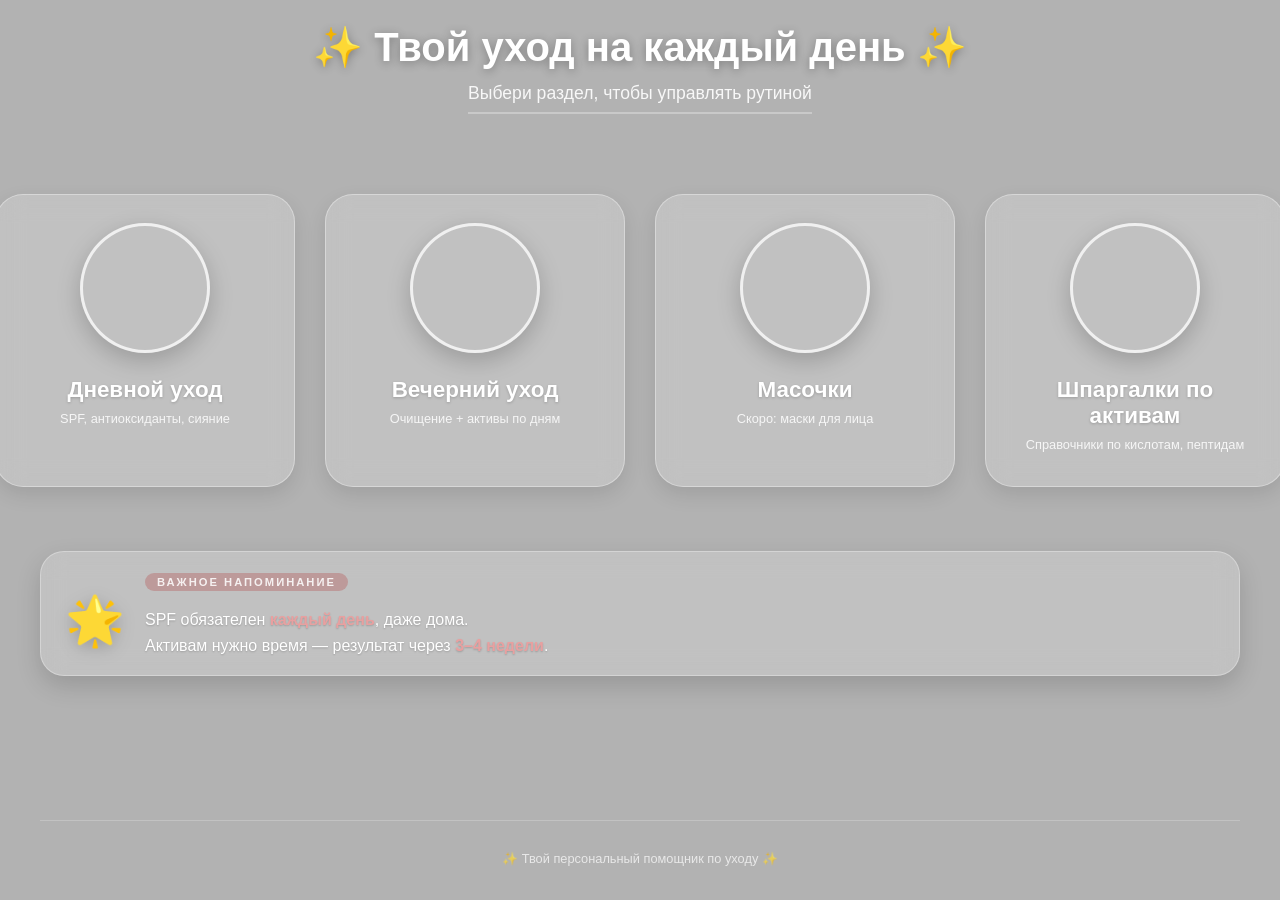
<file: index.html>
<!DOCTYPE html>
<html lang="ru">
<head>
    <meta charset="UTF-8">
    <meta name="viewport" content="width=device-width, initial-scale=1.0, viewport-fit=cover">
    <title>Главная | Твой уход за кожей</title>
    <style>
        * {
            margin: 0;
            padding: 0;
            box-sizing: border-box;
        }

        body {
            font-family: -apple-system, BlinkMacSystemFont, 'Segoe UI', Roboto, 'Helvetica Neue', sans-serif;
            min-height: 100vh;
            padding: 24px 20px;
            
            background-image: url('https://images.unsplash.com/photo-1670201202802-5ec2423282ff?q=80&w=1823&auto=format&fit=crop&ixlib=rb-4.1.0&ixid=M3wxMjA3fDB8MHxwaG90by1wYWdlfHx8fGVufDB8fHx8fA%3D%3D');
            background-size: cover;
            background-position: center;
            background-attachment: fixed;
            background-repeat: no-repeat;
            background-color: rgba(0, 0, 0, 0.3);
            background-blend-mode: overlay;
        }

        .container {
            max-width: 1200px;
            margin: 0 auto;
            min-height: calc(100vh - 48px);
            display: flex;
            flex-direction: column;
        }

        .header {
            text-align: center;
            margin-bottom: 40px;
            animation: fadeInDown 0.6s ease;
        }

        .header h1 {
            font-size: clamp(1.8rem, 6vw, 2.5rem);
            color: white;
            margin-bottom: 12px;
            text-shadow: 0 2px 10px rgba(0, 0, 0, 0.3);
        }

        /* Анимация для звёздочки в заголовке */
        .header h1 .star {
            display: inline-block;
            animation: gentleTwinkle 3s ease-in-out infinite;
        }

        .subtitle {
            color: rgba(255, 255, 255, 0.9);
            font-size: clamp(0.9rem, 4vw, 1.1rem);
            border-bottom: 2px solid rgba(255, 255, 255, 0.3);
            display: inline-block;
            padding-bottom: 8px;
        }

        .dashboard-grid {
            display: grid;
            gap: 24px;
            margin: 40px 0 32px;
        }

        @media (min-width: 1025px) {
            .dashboard-grid {
                grid-template-columns: repeat(4, 300px);
                gap: 30px;
                justify-content: center;
            }
        }

        @media (min-width: 769px) and (max-width: 1024px) {
            .dashboard-grid {
                grid-template-columns: repeat(2, minmax(300px, 340px));
                gap: 28px;
                justify-content: center;
            }
        }

        @media (min-width: 481px) and (max-width: 768px) {
            .dashboard-grid {
                grid-template-columns: repeat(2, 1fr);
                gap: 22px;
            }
        }

        @media (max-width: 480px) {
            .dashboard-grid {
                grid-template-columns: 1fr;
                gap: 20px;
            }
        }

        .menu-card {
            background: rgba(255, 255, 255, 0.2);
            backdrop-filter: blur(12px);
            -webkit-backdrop-filter: blur(12px);
            border-radius: 28px;
            padding: 28px 24px 32px;
            text-align: center;
            text-decoration: none;
            transition: all 0.3s ease;
            border: 1px solid rgba(255, 255, 255, 0.35);
            box-shadow: 0 8px 20px rgba(0, 0, 0, 0.1);
            display: block;
        }

        .menu-card:hover {
            transform: translateY(-8px);
            background: rgba(255, 255, 255, 0.3);
            border: 1px solid rgba(255, 255, 255, 0.5);
            box-shadow: 0 15px 30px rgba(0, 0, 0, 0.2);
        }

        .menu-icon {
            width: 130px;
            height: 130px;
            margin: 0 auto 24px;
            border-radius: 50%;
            background-size: cover;
            background-position: center;
            background-repeat: no-repeat;
            transition: transform 0.3s ease;
            box-shadow: 0 8px 24px rgba(0, 0, 0, 0.2);
            border: 3px solid rgba(255, 255, 255, 0.75);
        }

        .menu-card:nth-child(1) .menu-icon {
            background-image: url('https://i.pinimg.com/736x/77/72/10/777210c2b19bdf479d429d334f84ca11.jpg');
        }
        .menu-card:nth-child(2) .menu-icon {
            background-image: url('https://i.pinimg.com/736x/e1/5b/4f/e15b4f7b13e97fed0052f3ae5eb4c589.jpg');
        }
        .menu-card:nth-child(3) .menu-icon {
            background-image: url('https://i.pinimg.com/1200x/23/f5/50/23f5508991c3ac8322e4851f480400d9.jpg');
        }
        .menu-card:nth-child(4) .menu-icon {
            background-image: url('https://i.pinimg.com/1200x/74/5e/d3/745ed3597593c588d55630c73157259f.jpg');
        }

        .menu-card:hover .menu-icon {
            transform: scale(1.05);
        }

        .menu-card h3 {
            font-size: 1.4rem;
            font-weight: 600;
            color: white;
            margin-bottom: 8px;
            text-shadow: 0 1px 3px rgba(0, 0, 0, 0.2);
        }

        .menu-card p {
            font-size: 0.8rem;
            color: rgba(255, 255, 255, 0.85);
            line-height: 1.3;
        }

        .reminder-block {
            background: rgba(255, 255, 255, 0.2);
            backdrop-filter: blur(12px);
            -webkit-backdrop-filter: blur(12px);
            border-radius: 24px;
            padding: 20px 24px;
            margin: 32px 0 40px;
            border: 1px solid rgba(255, 255, 255, 0.3);
            box-shadow: 0 10px 25px rgba(0, 0, 0, 0.15);
            display: flex;
            align-items: center;
            gap: 20px;
            transition: all 0.3s ease;
            cursor: pointer;
        }

        .reminder-block:hover {
            transform: translateY(-4px);
            background: rgba(255, 255, 255, 0.3);
            border-color: rgba(180, 80, 80, 0.4);
            box-shadow: 0 15px 30px rgba(0, 0, 0, 0.2);
        }

        /* НЕНАВЯЗЧИВАЯ АНИМАЦИЯ ДЛЯ ВСЕХ ЗВЁЗДОЧЕК */
        .reminder-icon,
        footer .star,
        .header h1 .star {
            display: inline-block;
            animation: gentleGlow 3s ease-in-out infinite;
        }

        /* Отдельная задержка для звёздочки в футере */
        footer .star {
            animation-delay: 0.5s;
        }

        .reminder-icon {
            font-size: 48px;
            filter: drop-shadow(0 4px 8px rgba(0, 0, 0, 0.2));
            flex-shrink: 0;
            align-self: center;
            transform: translateY(8px);
            animation-delay: 0.2s;
        }

        /* КЛЮЧЕВЫЕ КАДРЫ ДЛЯ НЕНАВЯЗЧИВОЙ АНИМАЦИИ */
        @keyframes gentleGlow {
            0%, 100% {
                opacity: 1;
                transform: scale(1);
                filter: drop-shadow(0 4px 8px rgba(0, 0, 0, 0.2));
            }
            50% {
                opacity: 0.7;
                transform: scale(1.08);
                filter: drop-shadow(0 0 6px rgba(255, 255, 200, 0.5));
            }
        }

        .reminder-content {
            flex: 1;
        }

        .reminder-title {
            font-size: 0.7rem;
            letter-spacing: 2px;
            color: rgba(255, 255, 255, 0.85);
            font-weight: 700;
            margin-bottom: 12px;
            text-transform: uppercase;
            background: rgba(180, 80, 80, 0.35);
            display: inline-block;
            padding: 3px 12px;
            border-radius: 20px;
        }

        .reminder-text {
            color: white;
            font-size: 1rem;
            font-weight: 400;
            margin-top: 8px;
            text-shadow: 0 1px 2px rgba(0, 0, 0, 0.2);
            text-align: left;
        }

        .reminder-text strong {
            color: #E8A0A0;
            font-weight: 600;
        }

        footer {
            text-align: center;
            margin-top: auto;
            padding-top: 30px;
            padding-bottom: 10px;
            color: rgba(255, 255, 255, 0.7);
            font-size: 0.8rem;
            border-top: 1px solid rgba(255, 255, 255, 0.2);
        }

        @keyframes fadeInDown {
            from {
                opacity: 0;
                transform: translateY(-20px);
            }
            to {
                opacity: 1;
                transform: translateY(0);
            }
        }

        .menu-card {
            animation: fadeInUp 0.5s ease backwards;
        }

        .menu-card:nth-child(1) { animation-delay: 0.05s; }
        .menu-card:nth-child(2) { animation-delay: 0.1s; }
        .menu-card:nth-child(3) { animation-delay: 0.15s; }
        .menu-card:nth-child(4) { animation-delay: 0.2s; }

        @keyframes fadeInUp {
            from {
                opacity: 0;
                transform: translateY(30px);
            }
            to {
                opacity: 1;
                transform: translateY(0);
            }
        }

        @media (max-width: 480px) {
            body {
                padding: 16px;
            }
            .menu-card {
                padding: 20px 16px 24px;
            }
            .menu-icon {
                width: 100px;
                height: 100px;
                margin-bottom: 20px;
            }
            .menu-card h3 {
                font-size: 1.3rem;
            }
        }

        @media (min-width: 481px) and (max-width: 768px) {
            .menu-icon {
                width: 110px;
                height: 110px;
            }
            .menu-card {
                padding: 24px 20px 28px;
            }
        }

        @media (max-width: 550px) {
            .reminder-block {
                flex-wrap: wrap;
                justify-content: center;
                text-align: center;
                padding: 18px 16px;
            }
            .reminder-icon {
                font-size: 40px;
                transform: translateY(0);
            }
            .reminder-text {
                font-size: 0.9rem;
                text-align: center;
            }
            .reminder-title {
                display: block;
                text-align: center;
            }
        }
    </style>
</head>
<body>
    <div class="container">
        <div class="header">
            <h1><span class="star">✨</span> Твой уход на каждый день <span class="star">✨</span></h1>
            <div class="subtitle">Выбери раздел, чтобы управлять рутиной</div>
        </div>

        <div class="dashboard-grid">
            <a href="day.html" class="menu-card">
                <div class="menu-icon"></div>
                <h3>Дневной уход</h3>
                <p>SPF, антиоксиданты, сияние</p>
            </a>
            <a href="night.html" class="menu-card">
                <div class="menu-icon"></div>
                <h3>Вечерний уход</h3>
                <p>Очищение + активы по дням</p>
            </a>
            <a href="masks.html" class="menu-card">
                <div class="menu-icon"></div>
                <h3>Масочки</h3>
                <p>Скоро: маски для лица</p>
            </a>
            <a href="cheatsheets.html" class="menu-card">
                <div class="menu-icon"></div>
                <h3>Шпаргалки по активам</h3>
                <p>Справочники по кислотам, пептидам</p>
            </a>
        </div>

        <div class="reminder-block">
            <div class="reminder-icon">🌟</div>
            <div class="reminder-content">
                <div class="reminder-title">ВАЖНОЕ НАПОМИНАНИЕ</div>
                <div class="reminder-text">
                    SPF обязателен <strong>каждый день</strong>, даже дома.
                </div>
                <div class="reminder-text">
                    Активам нужно время — результат через <strong>3–4 недели</strong>.
                </div>
            </div>
        </div>

        <footer><span class="star">✨</span> Твой персональный помощник по уходу <span class="star">✨</span></footer>
    </div>
</body>
</html>
</file>
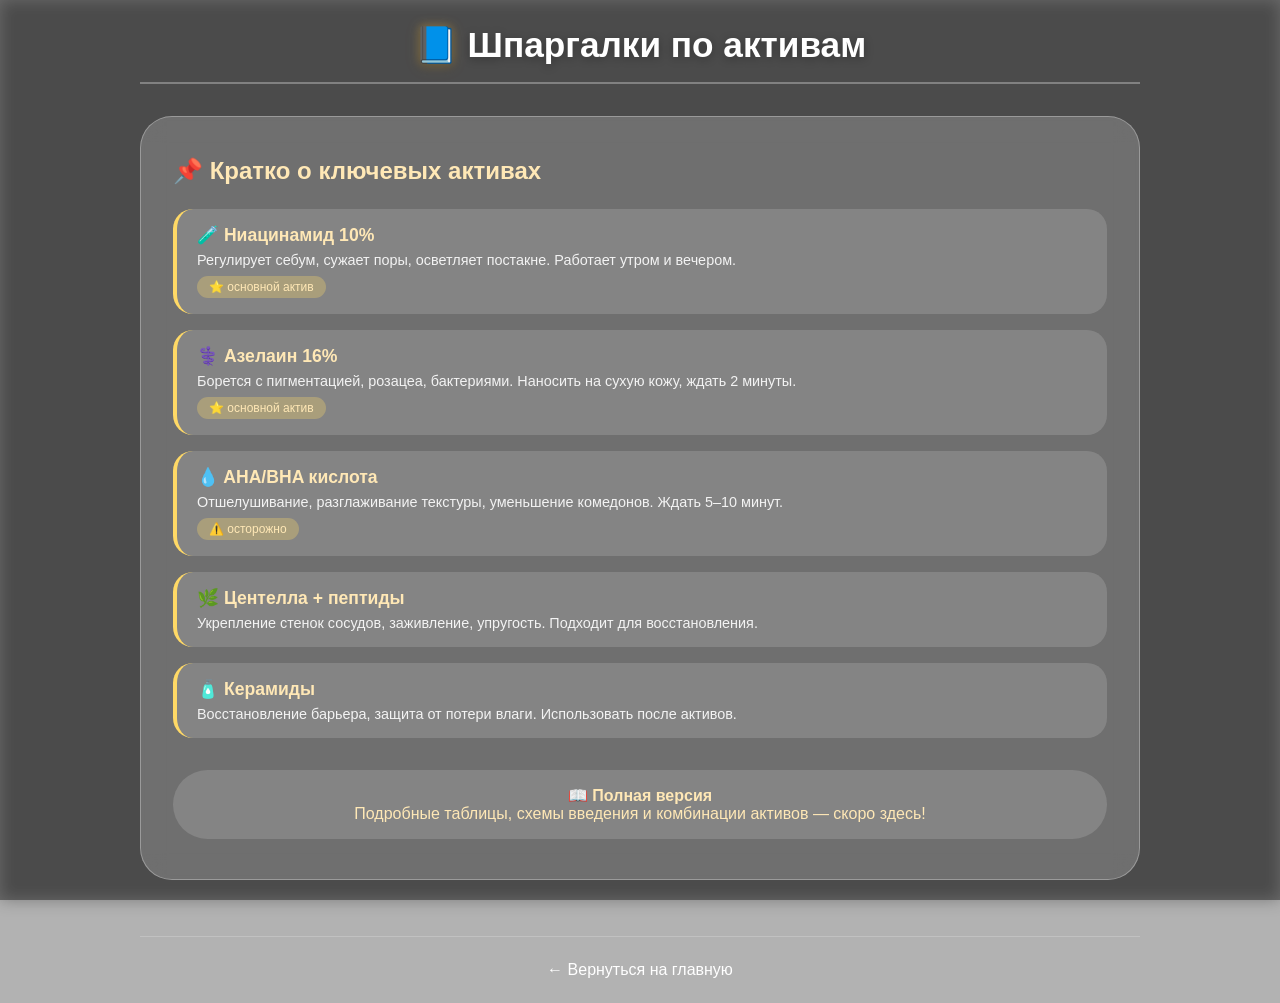
<file: cheatsheets.html>
<!DOCTYPE html>
<html lang="ru">
<head>
    <meta charset="UTF-8">
    <meta name="viewport" content="width=device-width, initial-scale=1.0, viewport-fit=cover">
    <title>Шпаргалки | Твой уход за кожей</title>
    <style>
        * {
            margin: 0;
            padding: 0;
            box-sizing: border-box;
        }

        body {
            font-family: -apple-system, BlinkMacSystemFont, 'Segoe UI', Roboto, 'Helvetica Neue', sans-serif;
            min-height: 100vh;
            padding: 24px 20px;
            
            background-image: url('https://images.unsplash.com/photo-1670201202802-5ec2423282ff?q=80&w=1823&auto=format&fit=crop&ixlib=rb-4.1.0&ixid=M3wxMjA3fDB8MHxwaG90by1wYWdlfHx8fGVufDB8fHx8fA%3D%3D');
            background-size: cover;
            background-position: center;
            background-attachment: fixed;
            background-repeat: no-repeat;
            background-color: rgba(0, 0, 0, 0.3);
            background-blend-mode: overlay;
        }

        body::before {
            content: '';
            position: fixed;
            top: 0;
            left: 0;
            right: 0;
            bottom: 0;
            background: inherit;
            background-size: cover;
            background-position: center;
            filter: blur(8px);
            z-index: -2;
        }

        body::after {
            content: '';
            position: fixed;
            top: 0;
            left: 0;
            right: 0;
            bottom: 0;
            background: rgba(0, 0, 0, 0.4);
            z-index: -1;
        }

        .container {
            max-width: 1000px;
            margin: 0 auto;
            position: relative;
            z-index: 1;
        }

        .page-header {
            text-align: center;
            margin-bottom: 32px;
            padding-bottom: 16px;
            border-bottom: 2px solid rgba(255, 255, 255, 0.3);
        }

        .page-title {
            font-size: clamp(1.8rem, 5vw, 2.2rem);
            font-weight: 700;
            color: white;
            text-shadow: 0 2px 10px rgba(0, 0, 0, 0.3);
        }

        .animated-icon {
            display: inline-block;
            animation: gentleWobble 3s ease-in-out infinite;
            filter: drop-shadow(0 0 5px rgba(255, 200, 80, 0.5));
        }

        @keyframes gentleWobble {
            0%, 100% { transform: rotate(0deg) scale(1); filter: drop-shadow(0 0 5px rgba(255, 200, 80, 0.4)); }
            50% { transform: rotate(8deg) scale(1.1); filter: drop-shadow(0 0 15px rgba(255, 200, 80, 0.8)); }
        }

        .content-card {
            background: rgba(255, 255, 255, 0.2);
            backdrop-filter: blur(12px);
            border-radius: 32px;
            padding: 40px 32px;
            margin: 32px 0;
            border: 1px solid rgba(255, 255, 255, 0.3);
        }

        .content-card h2 {
            color: #FFE8B6;
            font-size: 1.5rem;
            margin-bottom: 20px;
            display: flex;
            align-items: center;
            gap: 10px;
        }

        .active-grid {
            display: flex;
            flex-direction: column;
            gap: 16px;
            margin: 24px 0;
        }

        .active-item {
            background: rgba(255, 255, 255, 0.15);
            padding: 16px 20px;
            border-radius: 20px;
            border-left: 4px solid #ffd966;
            transition: transform 0.2s, box-shadow 0.2s;
        }

        .active-item:hover {
            transform: translateX(5px);
            background: rgba(255, 255, 255, 0.25);
        }

        .active-name {
            font-weight: 700;
            color: #FFE8B6;
            font-size: 1.1rem;
        }

        .active-desc {
            color: rgba(255, 255, 255, 0.9);
            font-size: 0.9rem;
            margin-top: 6px;
        }

        .badge {
            background: rgba(255, 217, 102, 0.3);
            color: #FFE8B6;
            padding: 4px 12px;
            border-radius: 20px;
            font-size: 0.75rem;
            display: inline-block;
            margin-top: 8px;
        }

        .coming-badge {
            text-align: center;
            margin-top: 32px;
            padding: 16px;
            background: rgba(255, 255, 255, 0.15);
            border-radius: 60px;
            color: #FFE8B6;
        }

        footer {
            text-align: center;
            margin-top: 56px;
            padding-top: 24px;
            border-top: 1px solid rgba(255, 255, 255, 0.2);
        }

        footer a {
            color: white;
            text-decoration: none;
            font-weight: 500;
            transition: opacity 0.2s;
        }

        footer a:hover {
            opacity: 0.8;
            text-decoration: underline;
        }

        @media (max-width: 600px) {
            .content-card { padding: 28px 20px; }
            .active-item { padding: 12px 16px; }
        }

        @keyframes fadeIn {
            from { opacity: 0; transform: translateY(10px); }
            to { opacity: 1; transform: translateY(0); }
        }

        .container { animation: fadeIn 0.5s ease; }
    </style>
</head>
<body>
    <div class="container">
        <div class="page-header">
            <span class="page-title">
                <span class="animated-icon">📘</span> Шпаргалки по активам
            </span>
        </div>

        <div class="content-card">
            <h2>📌 Кратко о ключевых активах</h2>
            
            <div class="active-grid">
                <div class="active-item">
                    <div class="active-name">🧪 Ниацинамид 10%</div>
                    <div class="active-desc">Регулирует себум, сужает поры, осветляет постакне. Работает утром и вечером.</div>
                    <span class="badge">⭐ основной актив</span>
                </div>
                
                <div class="active-item">
                    <div class="active-name">⚕️ Азелаин 16%</div>
                    <div class="active-desc">Борется с пигментацией, розацеа, бактериями. Наносить на сухую кожу, ждать 2 минуты.</div>
                    <span class="badge">⭐ основной актив</span>
                </div>
                
                <div class="active-item">
                    <div class="active-name">💧 AHA/BHA кислота</div>
                    <div class="active-desc">Отшелушивание, разглаживание текстуры, уменьшение комедонов. Ждать 5–10 минут.</div>
                    <span class="badge">⚠️ осторожно</span>
                </div>
                
                <div class="active-item">
                    <div class="active-name">🌿 Центелла + пептиды</div>
                    <div class="active-desc">Укрепление стенок сосудов, заживление, упругость. Подходит для восстановления.</div>
                </div>
                
                <div class="active-item">
                    <div class="active-name">🧴 Керамиды</div>
                    <div class="active-desc">Восстановление барьера, защита от потери влаги. Использовать после активов.</div>
                </div>
            </div>
            
            <div class="coming-badge">
                <strong>📖 Полная версия</strong><br>
                Подробные таблицы, схемы введения и комбинации активов — скоро здесь!
            </div>
        </div>

        <footer><a href="index.html">← Вернуться на главную</a></footer>
    </div>
</body>
</html>
</file>
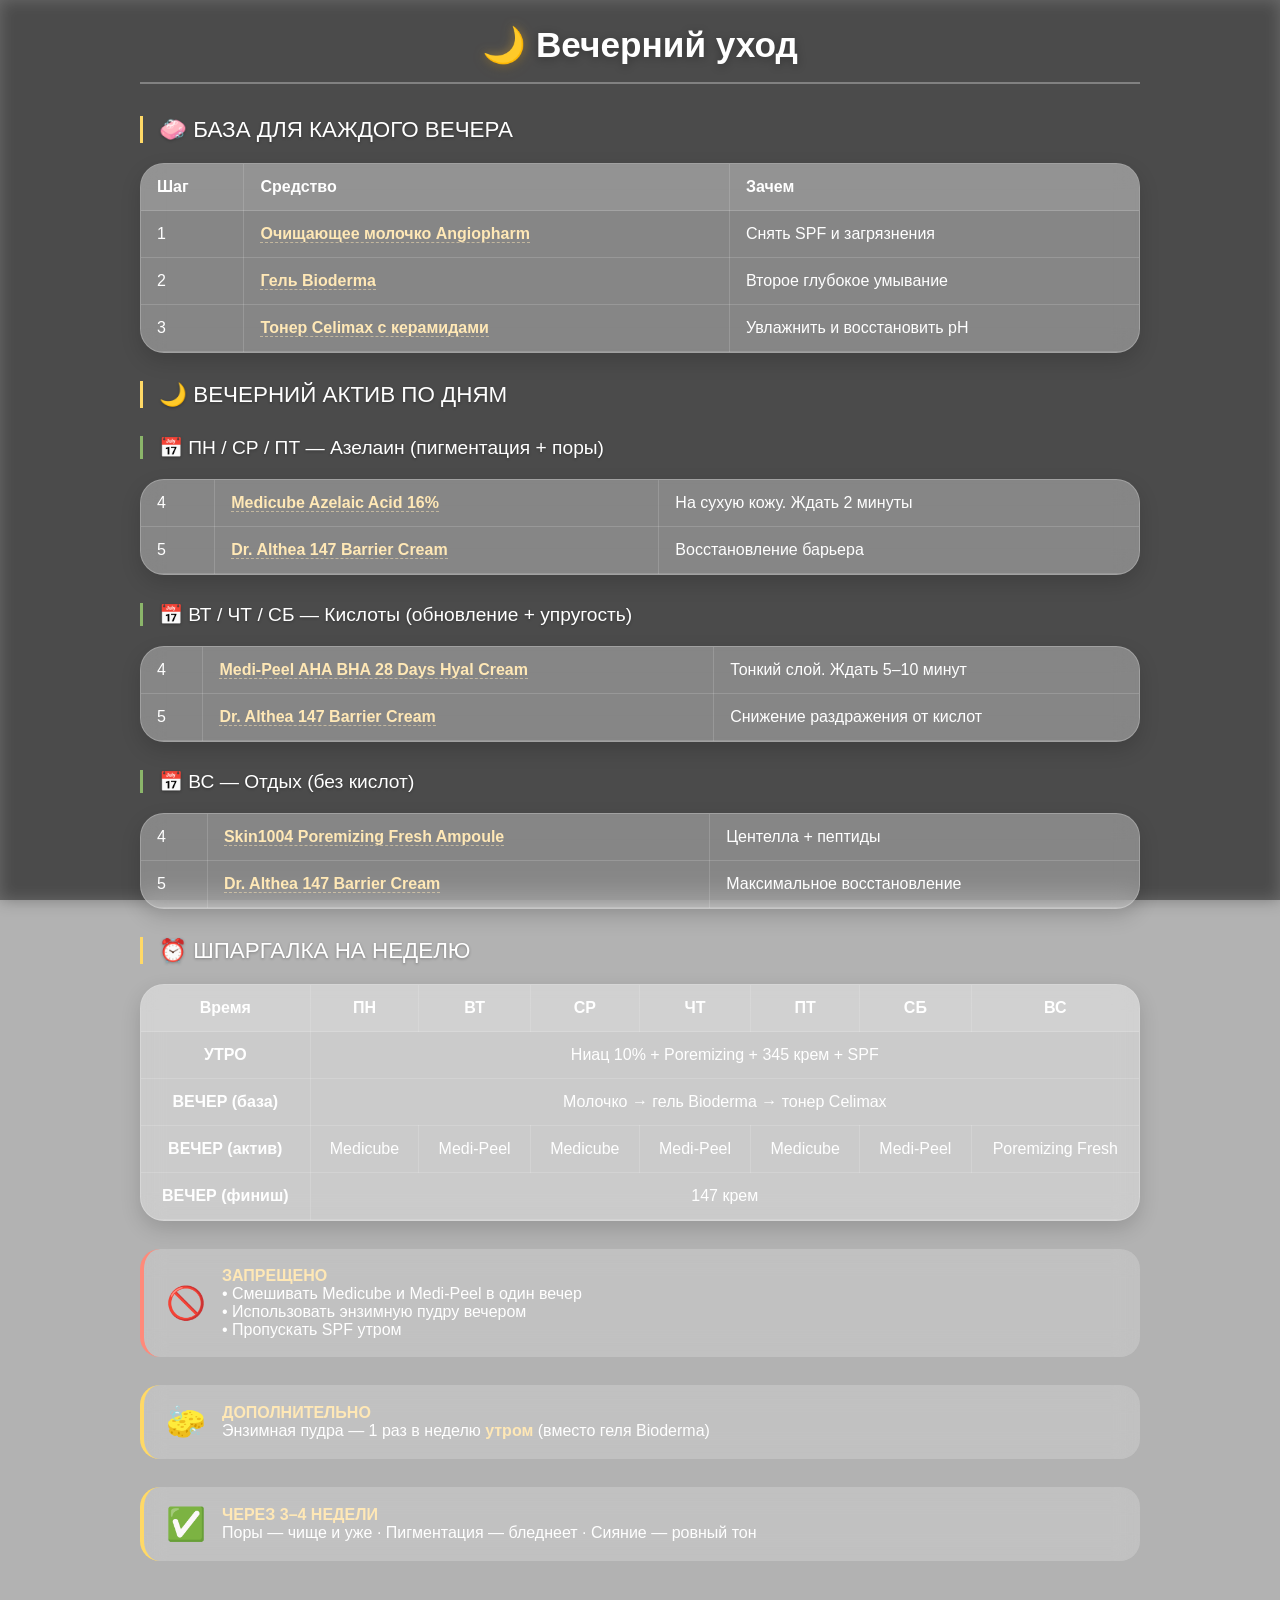
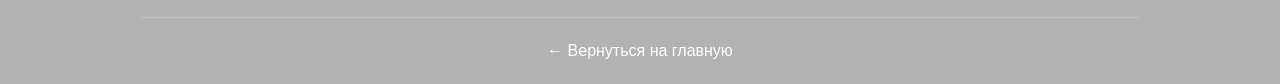
<file: night.html>
<!DOCTYPE html>
<html lang="ru">
<head>
    <meta charset="UTF-8">
    <meta name="viewport" content="width=device-width, initial-scale=1.0, viewport-fit=cover">
    <title>Вечерний уход | Твой уход за кожей</title>
    <style>
        * {
            margin: 0;
            padding: 0;
            box-sizing: border-box;
        }

        body {
            font-family: -apple-system, BlinkMacSystemFont, 'Segoe UI', Roboto, 'Helvetica Neue', sans-serif;
            min-height: 100vh;
            padding: 24px 20px;
            
            background-image: url('https://images.unsplash.com/photo-1670201202802-5ec2423282ff?q=80&w=1823&auto=format&fit=crop&ixlib=rb-4.1.0&ixid=M3wxMjA3fDB8MHxwaG90by1wYWdlfHx8fGVufDB8fHx8fA%3D%3D');
            background-size: cover;
            background-position: center;
            background-attachment: fixed;
            background-repeat: no-repeat;
            background-color: rgba(0, 0, 0, 0.3);
            background-blend-mode: overlay;
        }

        body::before {
            content: '';
            position: fixed;
            top: 0;
            left: 0;
            right: 0;
            bottom: 0;
            background: inherit;
            background-size: cover;
            background-position: center;
            filter: blur(8px);
            z-index: -2;
        }

        body::after {
            content: '';
            position: fixed;
            top: 0;
            left: 0;
            right: 0;
            bottom: 0;
            background: rgba(0, 0, 0, 0.4);
            z-index: -1;
        }

        .container {
            max-width: 1000px;
            margin: 0 auto;
            position: relative;
            z-index: 1;
        }

        .page-header {
            text-align: center;
            margin-bottom: 32px;
            padding-bottom: 16px;
            border-bottom: 2px solid rgba(255, 255, 255, 0.3);
        }

        .page-title {
            font-size: clamp(1.8rem, 5vw, 2.2rem);
            font-weight: 700;
            color: white;
            text-shadow: 0 2px 10px rgba(0, 0, 0, 0.3);
        }

        .animated-icon {
            display: inline-block;
            animation: gentleWobble 3s ease-in-out infinite;
            filter: drop-shadow(0 0 5px rgba(255, 200, 80, 0.5));
        }

        @keyframes gentleWobble {
            0%, 100% {
                transform: rotate(0deg) scale(1);
                filter: drop-shadow(0 0 5px rgba(255, 200, 80, 0.4));
            }
            50% {
                transform: rotate(8deg) scale(1.1);
                filter: drop-shadow(0 0 15px rgba(255, 200, 80, 0.8));
            }
        }

        .table-wrapper {
            background: rgba(255, 255, 255, 0.25);
            backdrop-filter: blur(12px);
            -webkit-backdrop-filter: blur(12px);
            border-radius: 24px;
            margin: 20px 0;
            box-shadow: 0 8px 20px rgba(0, 0, 0, 0.15);
            border: 1px solid rgba(255, 255, 255, 0.3);
            overflow: hidden;
        }

        table {
            width: 100%;
            border-collapse: collapse;
            background: transparent;
        }

        th, td {
            padding: 14px 16px;
            text-align: left;
            vertical-align: middle;
            border-bottom: 1px solid rgba(255, 255, 255, 0.15);
        }

        th:not(:last-child),
        td:not(:last-child) {
            border-right: 1px solid rgba(255, 255, 255, 0.15);
        }

        th {
            background: rgba(255, 255, 255, 0.2);
            font-weight: 700;
            color: white;
        }

        td {
            background: rgba(255, 255, 255, 0.1);
            color: white;
        }

        tr:hover td {
            background: rgba(255, 255, 255, 0.2);
        }

        .product-link {
            color: #FFE8B6;
            text-decoration: none;
            font-weight: 600;
            border-bottom: 1px dashed rgba(255, 232, 182, 0.5);
            transition: all 0.2s ease;
            cursor: pointer;
        }

        .product-link:hover {
            color: #FFD966;
            border-bottom: 1px solid #FFD966;
        }

        .section-title {
            color: white;
            font-size: 1.4rem;
            margin: 28px 0 16px;
            text-shadow: 0 1px 3px rgba(0, 0, 0, 0.3);
            border-left: 3px solid #ffd966;
            padding-left: 16px;
        }

        .info-block {
            background: rgba(255, 255, 255, 0.2);
            backdrop-filter: blur(12px);
            border-radius: 20px;
            padding: 18px 22px;
            margin: 28px 0;
            color: white;
            transition: transform 0.2s;
            display: flex;
            align-items: center;
            gap: 16px;
            flex-wrap: wrap;
        }

        .info-block:hover {
            transform: translateX(5px);
            background: rgba(255, 255, 255, 0.25);
        }

        .info-icon {
            font-size: 32px;
            flex-shrink: 0;
        }

        .info-content {
            flex: 1;
        }

        .info-content strong {
            color: #FFE8B6;
            font-size: 1rem;
        }

        .info-block.tip {
            border-left: 4px solid #ffd966;
        }

        .info-block.warning {
            border-left: 4px solid #ff8a7a;
        }

        .info-block.tip .info-icon {
            animation: gentleTipGlow 3s ease-in-out infinite;
        }

        .info-block.warning .info-icon {
            animation: gentleWarningGlow 3s ease-in-out infinite;
        }

        @keyframes gentleTipGlow {
            0%, 100% { filter: drop-shadow(0 2px 5px rgba(0, 0, 0, 0.2)); }
            50% { filter: drop-shadow(0 0 8px rgba(255, 200, 80, 0.5)); }
        }

        @keyframes gentleWarningGlow {
            0%, 100% { filter: drop-shadow(0 2px 5px rgba(0, 0, 0, 0.2)); }
            50% { filter: drop-shadow(0 0 8px rgba(255, 100, 80, 0.5)); }
        }

        .day-table th, .day-table td {
            text-align: center;
        }

        footer {
            text-align: center;
            margin-top: 56px;
            padding-top: 24px;
            border-top: 1px solid rgba(255, 255, 255, 0.2);
        }

        footer a {
            color: white;
            text-decoration: none;
            font-weight: 500;
            transition: opacity 0.2s;
        }

        footer a:hover {
            opacity: 0.8;
            text-decoration: underline;
        }

        @media (max-width: 600px) {
            body { padding: 16px 14px; }
            th, td { padding: 10px 10px; font-size: 13px; }
            .info-block { flex-direction: column; text-align: center; }
            .info-icon { margin-bottom: 8px; }
        }

        @keyframes fadeIn {
            from { opacity: 0; transform: translateY(10px); }
            to { opacity: 1; transform: translateY(0); }
        }

        .container { animation: fadeIn 0.5s ease; }
    </style>
</head>
<body>
    <div class="container">
        <div class="page-header">
            <span class="page-title">
                <span class="animated-icon">🌙</span> Вечерний уход
            </span>
        </div>

        <!-- БАЗА ДЛЯ КАЖДОГО ВЕЧЕРА -->
        <div class="section-title">🧼 БАЗА ДЛЯ КАЖДОГО ВЕЧЕРА</div>
        <div class="table-wrapper">
            <table>
                <thead>
                    <tr><th>Шаг</th><th>Средство</th><th>Зачем</th></tr>
                </thead>
                <tbody>
                    <tr><td>1</td><td><a href="https://meyoushop.ru/catalog/litso/ochishchenie/penki_geli_dlya_umyvaniya/molochko_dlya_litsa_angiopharm_ochishchayushchiy_200ml/" class="product-link" target="_blank">Очищающее молочко Angiopharm</a></td><td>Снять SPF и загрязнения</td></tr>
                    <tr><td>2</td><td><a href="https://goldapple.ru/89270300016-sensibio-mild-cleansing-foaming-gel?srsltid=AfmBOoow5wewL-On7IyyXAWPBhe6fgGa5hjlDp-Y_EkkbrISqsqQbJu-" class="product-link" target="_blank">Гель Bioderma</a></td><td>Второе глубокое умывание</td></tr>
                    <tr><td>3</td><td><a href="https://hollyshop.ru/catalog/product/barernyy_kremovyy_toner_celimax_dual_barrier_creamy_toner_/" class="product-link" target="_blank" class="product-link" target="_blank">Тонер Celimax с керамидами</a></td><td>Увлажнить и восстановить pH</td></tr>
                </tbody>
            </table>
        </div>

        <!-- ВЕЧЕРНИЙ АКТИВ ПО ДНЯМ -->
        <div class="section-title">🌙 ВЕЧЕРНИЙ АКТИВ ПО ДНЯМ</div>
        
        <div class="section-title" style="font-size: 1.2rem; border-left-color: #8bb56a;">📅 ПН / СР / ПТ — Азелаин (пигментация + поры)</div>
        <div class="table-wrapper">
            <table><tbody><tr><td>4</td><td><a href="https://hollyshop.ru/catalog/product/uspokaivayushchaya_syvorotka_s_16_azelainovoy_kisloty_medicube_azelaic_acid_16_bb_calming_serum/" class="product-link" target="_blank">Medicube Azelaic Acid 16%</a></td><td>На сухую кожу. Ждать 2 минуты</td></tr>
            <tr><td>5</td><td><a href="https://hollyshop.ru/catalog/product/uspokaivayushchiy_krem_s_azulenom_dr_althea_azulene_147_ha_intensive_soothing_cream/" class="product-link" target="_blank">Dr. Althea 147 Barrier Cream</a></td><td>Восстановление барьера</td></tr></tbody></table>
        </div>
        
        <div class="section-title" style="font-size: 1.2rem; border-left-color: #8bb56a;">📅 ВТ / ЧТ / СБ — Кислоты (обновление + упругость)</div>
        <div class="table-wrapper">
            <table><tbody><tr><td>4</td><td><a href="https://hollyshop.ru/catalog/product/obnovlyayushchiy_krem_s_kompleksom_kislot_medi_peel_aha_bha_28_days_hyal_cream/" class="product-link" target="_blank">Medi-Peel AHA BHA 28 Days Hyal Cream</a></td><td>Тонкий слой. Ждать 5–10 минут</td></tr>
            <tr><td>5</td><td><a href="https://hollyshop.ru/catalog/product/uspokaivayushchiy_krem_s_azulenom_dr_althea_azulene_147_ha_intensive_soothing_cream/" class="product-link" target="_blank">Dr. Althea 147 Barrier Cream</a></td><td>Снижение раздражения от кислот</td></tr></tbody></table>
        </div>
        
        <div class="section-title" style="font-size: 1.2rem; border-left-color: #8bb56a;">📅 ВС — Отдых (без кислот)</div>
        <div class="table-wrapper">
            <table><tbody><tr><td>4</td><td><a href="https://hollyshop.ru/catalog/product/seboreguliruyushchaya_ampula_dlya_suzheniya_por_skin1004_madagascar_centella_poremizing_fresh_ampoule_100ml/" class="product-link" target="_blank">Skin1004 Poremizing Fresh Ampoule</a></td><td>Центелла + пептиды</td></tr>
            <tr><td>5</td><td><a href="https://hollyshop.ru/catalog/product/uspokaivayushchiy_krem_s_azulenom_dr_althea_azulene_147_ha_intensive_soothing_cream/" class="product-link" target="_blank">Dr. Althea 147 Barrier Cream</a></td><td>Максимальное восстановление</td></tr></tbody></table>
        </div>

        <!-- ШПАРГАЛКА НА НЕДЕЛЮ -->
        <div class="section-title">⏰ ШПАРГАЛКА НА НЕДЕЛЮ</div>
        <div class="table-wrapper">
            <table class="day-table">
                <thead><tr><th>Время</th><th>ПН</th><th>ВТ</th><th>СР</th><th>ЧТ</th><th>ПТ</th><th>СБ</th><th>ВС</th></tr></thead>
                <tbody>
                    <tr><td><strong>УТРО</strong></td><td colspan="7">Ниац 10% + Poremizing + 345 крем + SPF</td></tr>
                    <tr><td><strong>ВЕЧЕР (база)</strong></td><td colspan="7">Молочко → гель Bioderma → тонер Celimax</td></tr>
                    <tr><td><strong>ВЕЧЕР (актив)</strong></td><td>Medicube</td><td>Medi-Peel</td><td>Medicube</td><td>Medi-Peel</td><td>Medicube</td><td>Medi-Peel</td><td>Poremizing Fresh</td></tr>
                    <tr><td><strong>ВЕЧЕР (финиш)</strong></td><td colspan="7">147 крем</td></tr>
                </tbody>
            </table>
        </div>

        <div class="info-block warning">
            <div class="info-icon">🚫</div>
            <div class="info-content">
                <strong>ЗАПРЕЩЕНО</strong><br>
                • Смешивать Medicube и Medi-Peel в один вечер<br>
                • Использовать энзимную пудру вечером<br>
                • Пропускать SPF утром
            </div>
        </div>

        <div class="info-block tip">
            <div class="info-icon">🧽</div>
            <div class="info-content">
                <strong>ДОПОЛНИТЕЛЬНО</strong><br>
                Энзимная пудра — 1 раз в неделю <strong>утром</strong> (вместо геля Bioderma)
            </div>
        </div>

        <div class="info-block tip">
            <div class="info-icon">✅</div>
            <div class="info-content">
                <strong>ЧЕРЕЗ 3–4 НЕДЕЛИ</strong><br>
                Поры — чище и уже · Пигментация — бледнеет · Сияние — ровный тон
            </div>
        </div>

        <footer><a href="index.html">← Вернуться на главную</a></footer>
    </div>
</body>
</html>
</file>
